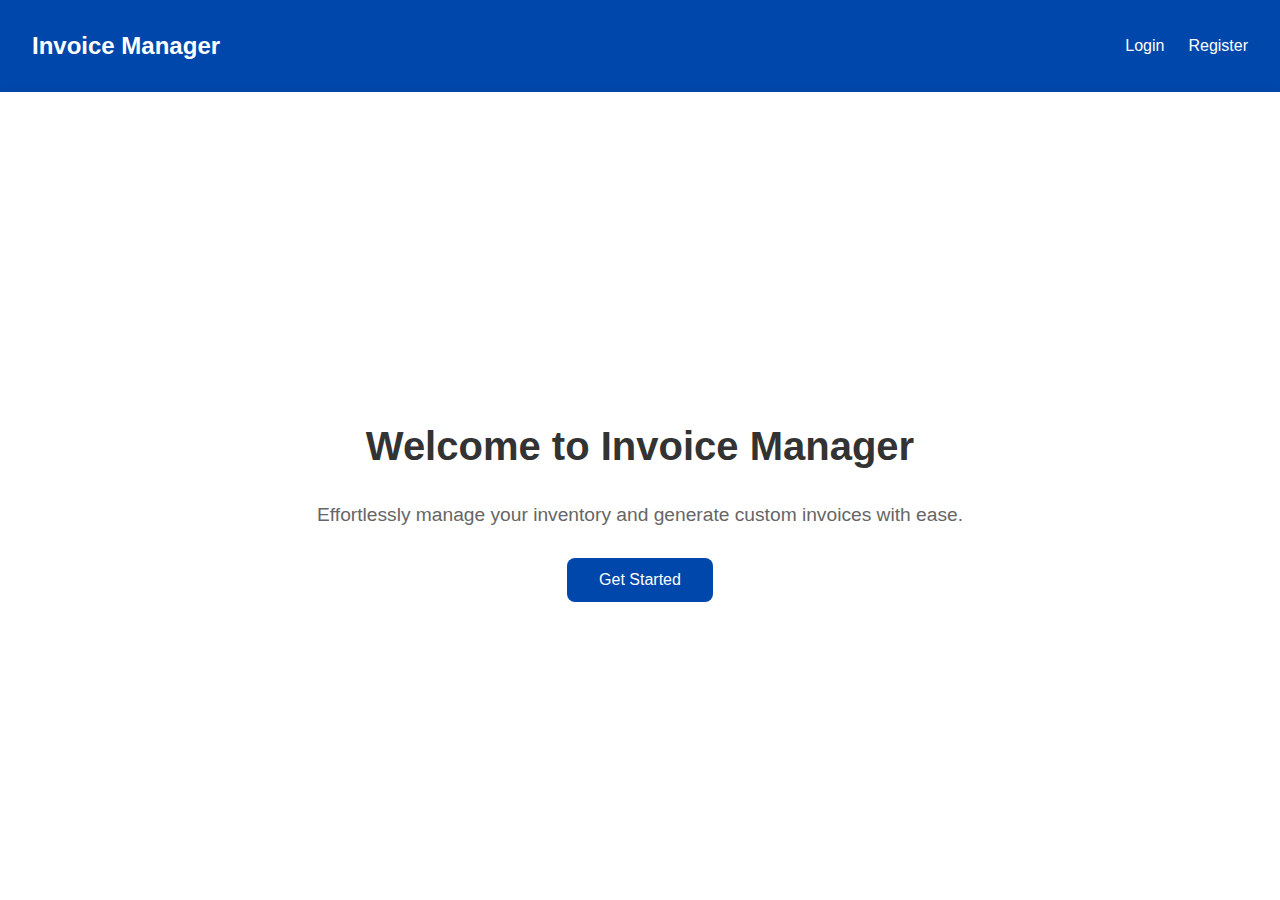
<file: frontend/index.html>
<!DOCTYPE html>
<html lang="en">
<head>
  <meta charset="UTF-8">
  <meta name="viewport" content="width=device-width, initial-scale=1.0">
  <title>Home</title>
  <link rel="stylesheet" href="assets/css/styles.css">
</head>
<body>
  <div class="nav-container">
    <h1 class="logo">Invoice Manager</h1>
    <nav>
      <ul>
        <li><a href="login.html">Login</a></li>
        <li><a href="register.html">Register</a></li>
      </ul>
    </nav>
  </div>

  <div class="hero">
    <h2>Welcome to Invoice Manager</h2>
    <p>Effortlessly manage your inventory and generate custom invoices with ease.</p>
    <a href="login.html" class="btn btn-primary">Get Started</a>
  </div>
</body>
</html>
</file>
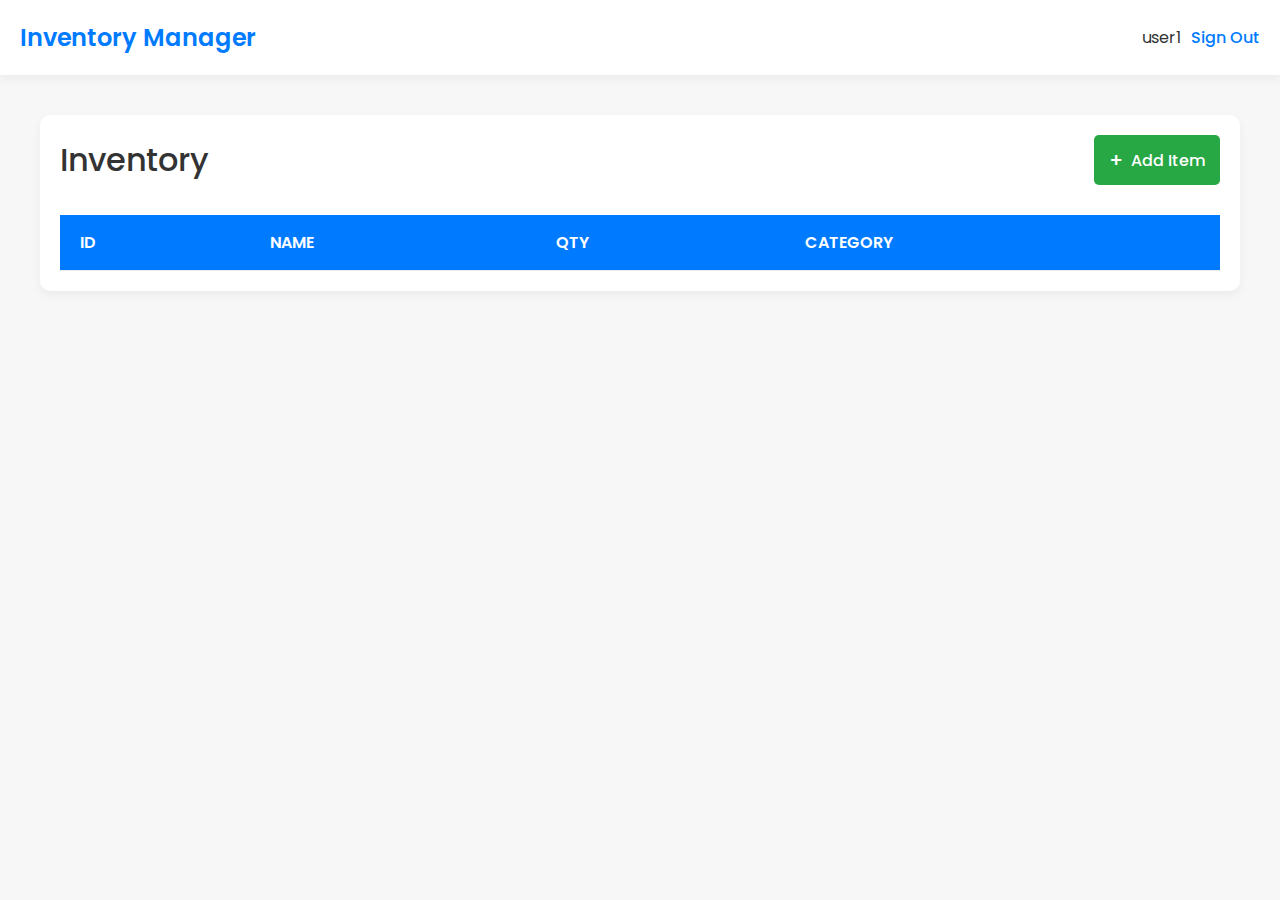
<file: frontend/dashboard.html>
<!DOCTYPE html>
<html lang="en">
<head>
    <meta charset="UTF-8">
    <meta name="viewport" content="width=device-width, initial-scale=1.0">
    <title>Inventory Dashboard</title>
    <link rel="stylesheet" href="assets/css/dashboard-styles.css">
    <link href="https://fonts.googleapis.com/css2?family=Poppins:wght@300;400;500;600&display=swap" rel="stylesheet">
</head>
<body>
    <div class="navbar">
        <div class="logo">Inventory Manager</div>
        <div class="user-info">
            <span>user1</span>
            <a href="login.html" class="logout-btn">Sign Out</a>
        </div>
    </div>

    <div class="dashboard-container">
        <div class="header">
            <h1>Inventory</h1>
            <a href="add-item.html" class="btn-add">
                <span>+</span> Add Item
            </a>
        </div>

        <div class="table-container">
            <table class="inventory-table">
                <thead>
                    <tr>
                        <th>ID</th>
                        <th>Name</th>
                        <th>Qty</th>
                        <th>Category</th>
                    </tr>
                </thead>
                <tbody id="inventory-table-body">
                    <!-- Inventory items will be dynamically loaded here -->
                </tbody>
            </table>
        </div>
    </div>
</body>
</html>
</file>
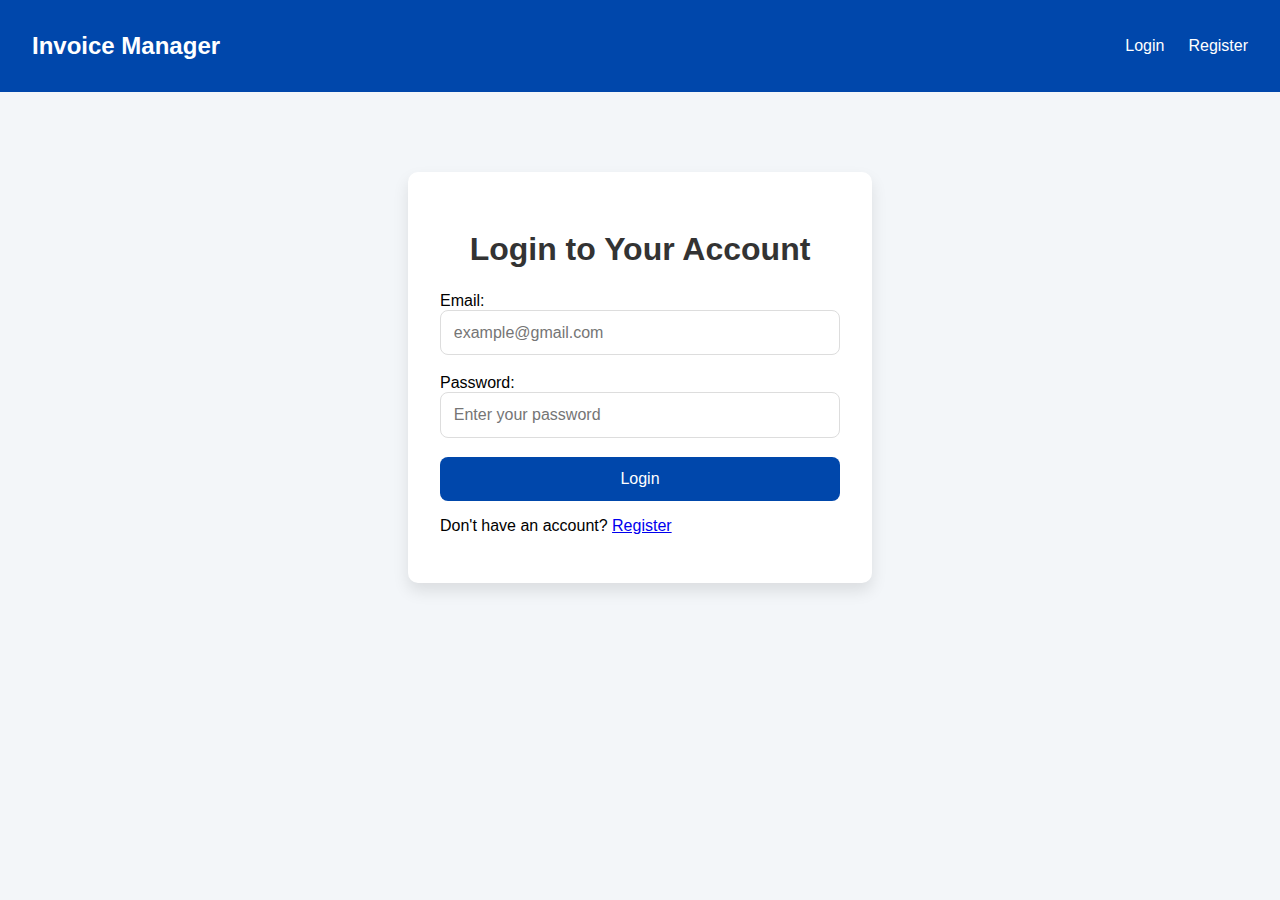
<file: frontend/login.html>
<!DOCTYPE html>
<html lang="en">
<head>
  <meta charset="UTF-8">
  <meta name="viewport" content="width=device-width, initial-scale=1.0">
  <title>Login</title>
  <link rel="stylesheet" href="assets/css/styles.css">
</head>
<body>
    <div class="nav-container">
        <h1 class="logo">Invoice Manager</h1>
        <nav>
          <ul>
            <li><a href="login.html">Login</a></li>
            <li><a href="register.html">Register</a></li>
          </ul>
        </nav>
      </div>
      
  <div class="form-container">
    <h2>Login to Your Account</h2>
    <form id="loginForm">
      <label for="email">Email:</label>
      <input type="email" id="email" name="email" placeholder="example@gmail.com" required>

      <label for="password">Password:</label>
      <input type="password" id="password" name="password" placeholder="Enter your password" required>

      <button type="submit">Login</button>
    </form>

    <p>Don't have an account? <a href="register.html">Register</a></p>
  </div>
</body>
</html>
</file>
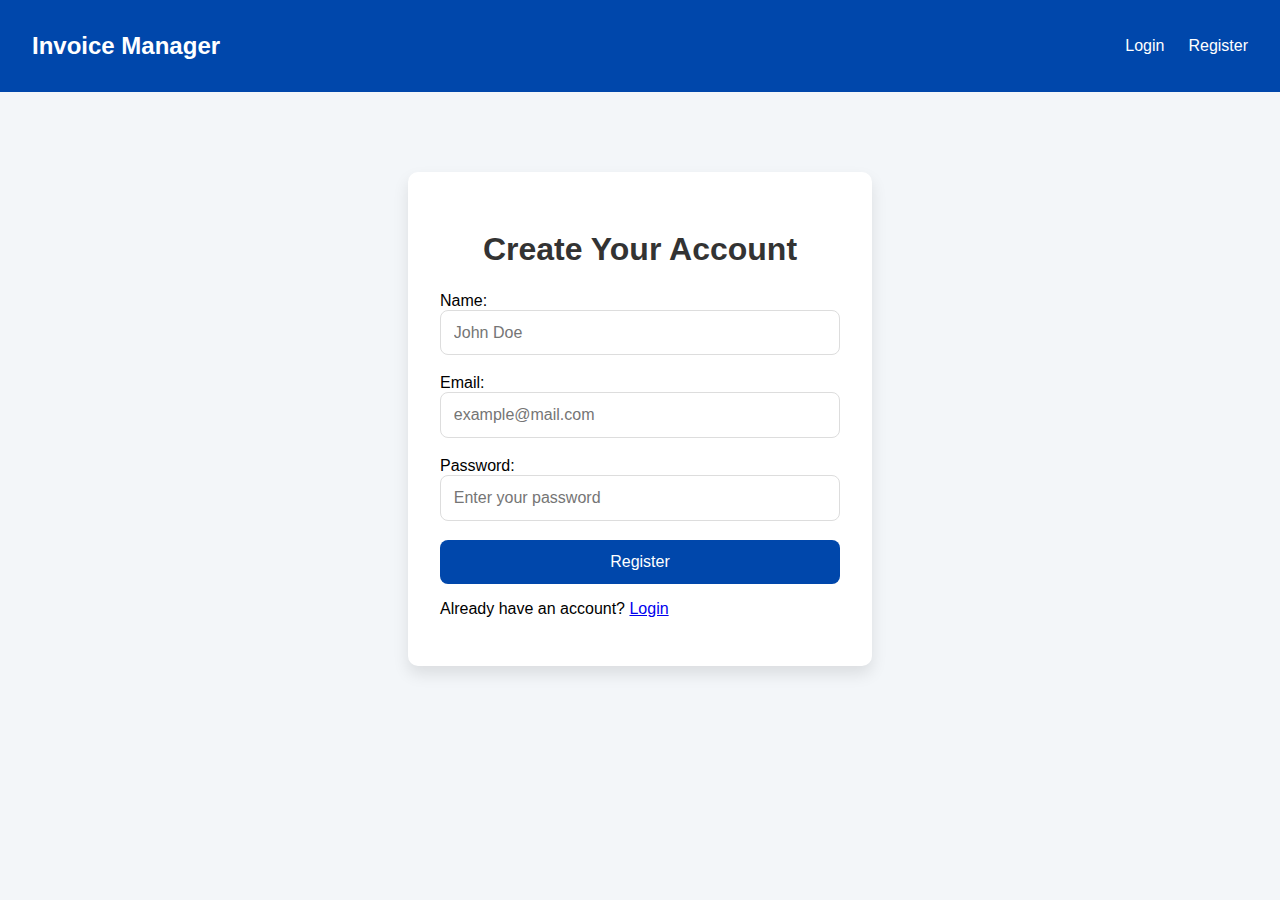
<file: frontend/register.html>
<!DOCTYPE html>
<html lang="en">
<head>
  <meta charset="UTF-8">
  <meta name="viewport" content="width=device-width, initial-scale=1.0">
  <title>Register</title>
  <link rel="stylesheet" href="assets/css/styles.css">
</head>
<body>
    <div class="nav-container">
        <h1 class="logo">Invoice Manager</h1>
        <nav>
          <ul>
            <li><a href="login.html">Login</a></li>
            <li><a href="register.html">Register</a></li>
          </ul>
        </nav>
      </div>
  <div class="form-container">
    <h2>Create Your Account</h2>
    <form id="registerForm">
      <label for="name">Name:</label>
      <input type="text" id="name" name="name" placeholder="John Doe" required>

      <label for="email">Email:</label>
      <input type="email" id="email" name="email" placeholder="example@mail.com" required>

      <label for="password">Password:</label>
      <input type="password" id="password" name="password" placeholder="Enter your password" required>

      <button type="submit">Register</button>
    </form>

    <p>Already have an account? <a href="login.html">Login</a></p>
  </div>
</body>
</html>
</file>
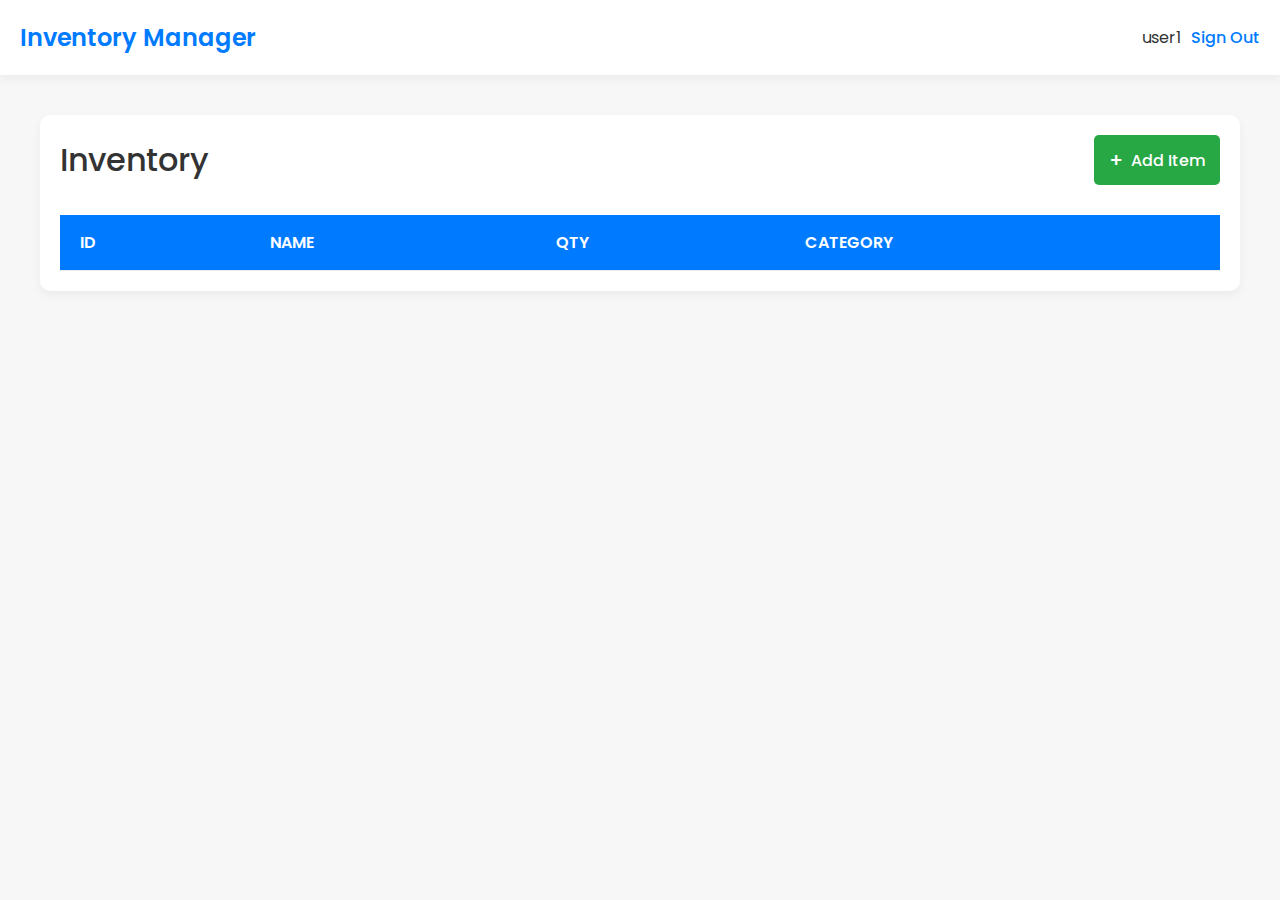
<file: templates/dashboard.html>
<!DOCTYPE html>
<html lang="en">
<head>
    <meta charset="UTF-8">
    <meta name="viewport" content="width=device-width, initial-scale=1.0">
    <title>Inventory Dashboard</title>
    <link rel="stylesheet" href="assets/css/dashboard-styles.css">
    <link href="https://fonts.googleapis.com/css2?family=Poppins:wght@300;400;500;600&display=swap" rel="stylesheet">
</head>
<body>
    <div class="navbar">
        <div class="logo">Inventory Manager</div>
        <div class="user-info">
            <span>user1</span>
            <a href="login.html" class="logout-btn">Sign Out</a>
        </div>
    </div>

    <div class="dashboard-container">
        <div class="header">
            <h1>Inventory</h1>
            <a href="add-items.html" class="btn-add">
                <span>+</span> Add Item
            </a>
        </div>

        <div class="table-container">
            <table class="inventory-table">
                <thead>
                    <tr>
                        <th>ID</th>
                        <th>Name</th>
                        <th>Qty</th>
                        <th>Category</th>
                    </tr>
                </thead>
                <tbody id="inventory-table-body">
                    <!-- Inventory items will be dynamically loaded here -->
                </tbody>
            </table>
        </div>
    </div>
</body>
</html>
</file>
<file: frontend/assets/css/styles.css>
/* General Body Styling */
body {
    font-family: 'Poppins', sans-serif;
    margin: 0;
    background-color: #f3f6f9;
    height: 100vh; /* Full height of the viewport */
    display: flex;
    flex-direction: column;
  }
  
  /* Navigation Bar */
  .nav-container {
    display: flex;
    justify-content: space-between;
    align-items: center;
    padding: 1rem 2rem;
    background-color: #0047AB;
    color: white;
  }
  
  .logo {
    font-size: 1.5rem;
    font-weight: bold;
  }
  
  nav ul {
    list-style: none;
    display: flex;
    gap: 1.5rem;
  }
  
  nav ul li {
    display: inline;
  }
  
  nav ul li a {
    color: white;
    text-decoration: none;
    font-size: 1rem;
    transition: color 0.3s;
  }
  
  nav ul li a:hover {
    color: #f9c000;
  }
  
  /* Hero Section Styling */
  .hero {
    display: flex;
    flex-direction: column; 
    justify-content: center;
    align-items: center; 
    height: calc(100vh - 60px);
    text-align: center;
    padding: 2rem; /* Add some padding */
    background-color: #fff;
    box-shadow: 0 8px 16px rgba(0, 0, 0, 0.1);
  }
  
  .hero h2 {
    font-size: 2.5rem;
    color: #333;
    margin-bottom: 1rem;
  }
  
  .hero p {
    color: #666;
    font-size: 1.2rem;
    margin-bottom: 2rem;
  }
  
  .hero .btn-primary {
    padding: 0.8rem 2rem;
    background-color: #0047AB;
    color: white;
    border-radius: 8px;
    text-decoration: none;
    font-size: 1rem;
    transition: background-color 0.3s ease;
  }
  
  .hero .btn-primary:hover {
    background-color: #003185;
  }
  
  /* Form Container Styling (Login/Register) */
  .form-container {
    width: 100%;
    max-width: 400px;
    margin: 5rem auto;
    padding: 2rem;
    background-color: white;
    border-radius: 10px;
    box-shadow: 0 8px 16px rgba(0, 0, 0, 0.1);
  }
  
  .form-container h2 {
    font-size: 2rem;
    color: #333;
    text-align: center;
    margin-bottom: 1.5rem;
  }
  
  .form-container form {
    display: flex;
    flex-direction: column;
  }
  
  .form-container form input {
    padding: 0.8rem;
    font-size: 1rem;
    margin-bottom: 1.2rem;
    border: 1px solid #ddd;
    border-radius: 8px;
  }
  
  .form-container form input:focus {
    outline: none;
    border-color: #0047AB;
    box-shadow: 0 0 5px rgba(0, 71, 171, 0.5);
  }
  
  .form-container form button {
    padding: 0.8rem;
    background-color: #0047AB;
    color: white;
    font-size: 1rem;
    border-radius: 8px;
    border: none;
    cursor: pointer;
    transition: background-color 0.3s ease;
  }
  
  .form-container form button:hover {
    background-color: #003185;
  }
  
  /* Link Styling */
  .form-container .form-link {
    margin-top: 1rem;
    text-align: center;
  }
  
  .form-container .form-link a {
    text-decoration: none;
    color: #0047AB;
    transition: color 0.3s ease;
  }
  
  .form-container .form-link a:hover {
    color: #003185;
  }


  
  
  /* Responsive Design */
  @media (max-width: 768px) {
    .form-container {
      padding: 1.5rem;
    }
  
    .hero {
      padding: 3rem 1.5rem;
    }
  
    .hero h2 {
      font-size: 2rem;
    }
  
    .hero p {
      font-size: 1rem;
    }
  }
</file>
<file: frontend/assets/css/dashboard-styles.css>
/* General Reset */
* {
    margin: 0;
    padding: 0;
    box-sizing: border-box;
}

body {
    font-family: 'Poppins', sans-serif;
    background-color: #f7f7f7;
    color: #333;
}

/* Navbar Styling */
.navbar {
    display: flex;
    justify-content: space-between;
    align-items: center;
    padding: 20px;
    background-color: #fff;
    box-shadow: 0 4px 10px rgba(0, 0, 0, 0.05);
}

.logo {
    font-size: 24px;
    font-weight: 600;
    color: #007BFF;
}

.user-info {
    display: flex;
    align-items: center;
}

.logout-btn {
    text-decoration: none;
    font-weight: 500;
    color: #007BFF;
    padding-left: 10px;
}

/* Dashboard Container */
.dashboard-container {
    max-width: 1200px;
    margin: 40px auto;
    padding: 20px;
    background-color: #fff;
    border-radius: 10px;
    box-shadow: 0 4px 10px rgba(0, 0, 0, 0.05);
}

/* Dashboard Header */
.header {
    display: flex;
    justify-content: space-between;
    align-items: center;
    margin-bottom: 20px;
}

h1 {
    font-size: 32px;
    font-weight: 500;
    color: #333;
}

/* Add Button */
.btn-add {
    display: flex;
    align-items: center;
    background-color: #28a745;
    color: #fff;
    padding: 10px 15px;
    border-radius: 5px;
    font-weight: 500;
    text-decoration: none;
    font-size: 16px;
    transition: background-color 0.3s ease;
}

.btn-add span {
    font-size: 20px;
    margin-right: 8px;
}

.btn-add:hover {
    background-color: #218838;
}

/* Table Styling */
.table-container {
    overflow-x: auto;
}

.inventory-table {
    width: 100%;
    border-collapse: collapse;
    font-size: 16px;
    margin-top: 10px;
}

.inventory-table th, .inventory-table td {
    padding: 15px 20px;
    text-align: left;
    border-bottom: 1px solid #eaeaea;
}

.inventory-table th {
    background-color: #007BFF;
    color: white;
    text-transform: uppercase;
    font-weight: 600;
}

.inventory-table td {
    background-color: #f7f7f7;
    color: #333;
}

.inventory-table tbody tr:hover {
    background-color: #f1f1f1;
}

/* Responsive Design */
@media (max-width: 768px) {
    .header h1 {
        font-size: 24px;
    }

    .btn-add {
        font-size: 14px;
        padding: 8px 12px;
    }

    .inventory-table th, .inventory-table td {
        padding: 12px;
        font-size: 14px;
    }
}
</file>
<file: templates/assets/css/dashboard-styles.css>
/* General Reset */
* {
    margin: 0;
    padding: 0;
    box-sizing: border-box;
}

body {
    font-family: 'Poppins', sans-serif;
    background-color: #f7f7f7;
    color: #333;
}

/* Navbar Styling */
.navbar {
    display: flex;
    justify-content: space-between;
    align-items: center;
    padding: 20px;
    background-color: #fff;
    box-shadow: 0 4px 10px rgba(0, 0, 0, 0.05);
}

.logo {
    font-size: 24px;
    font-weight: 600;
    color: #007BFF;
}

.user-info {
    display: flex;
    align-items: center;
}

.logout-btn {
    text-decoration: none;
    font-weight: 500;
    color: #007BFF;
    padding-left: 10px;
}

/* Dashboard Container */
.dashboard-container {
    max-width: 1200px;
    margin: 40px auto;
    padding: 20px;
    background-color: #fff;
    border-radius: 10px;
    box-shadow: 0 4px 10px rgba(0, 0, 0, 0.05);
}

/* Dashboard Header */
.header {
    display: flex;
    justify-content: space-between;
    align-items: center;
    margin-bottom: 20px;
}

h1 {
    font-size: 32px;
    font-weight: 500;
    color: #333;
}

/* Add Button */
.btn-add {
    display: flex;
    align-items: center;
    background-color: #28a745;
    color: #fff;
    padding: 10px 15px;
    border-radius: 5px;
    font-weight: 500;
    text-decoration: none;
    font-size: 16px;
    transition: background-color 0.3s ease;
}

.btn-add span {
    font-size: 20px;
    margin-right: 8px;
}

.btn-add:hover {
    background-color: #218838;
}

/* Table Styling */
.table-container {
    overflow-x: auto;
}

.inventory-table {
    width: 100%;
    border-collapse: collapse;
    font-size: 16px;
    margin-top: 10px;
}

.inventory-table th, .inventory-table td {
    padding: 15px 20px;
    text-align: left;
    border-bottom: 1px solid #eaeaea;
}

.inventory-table th {
    background-color: #007BFF;
    color: white;
    text-transform: uppercase;
    font-weight: 600;
}

.inventory-table td {
    background-color: #f7f7f7;
    color: #333;
}

.inventory-table tbody tr:hover {
    background-color: #f1f1f1;
}

/* Responsive Design */
@media (max-width: 768px) {
    .header h1 {
        font-size: 24px;
    }

    .btn-add {
        font-size: 14px;
        padding: 8px 12px;
    }

    .inventory-table th, .inventory-table td {
        padding: 12px;
        font-size: 14px;
    }
}
</file>
